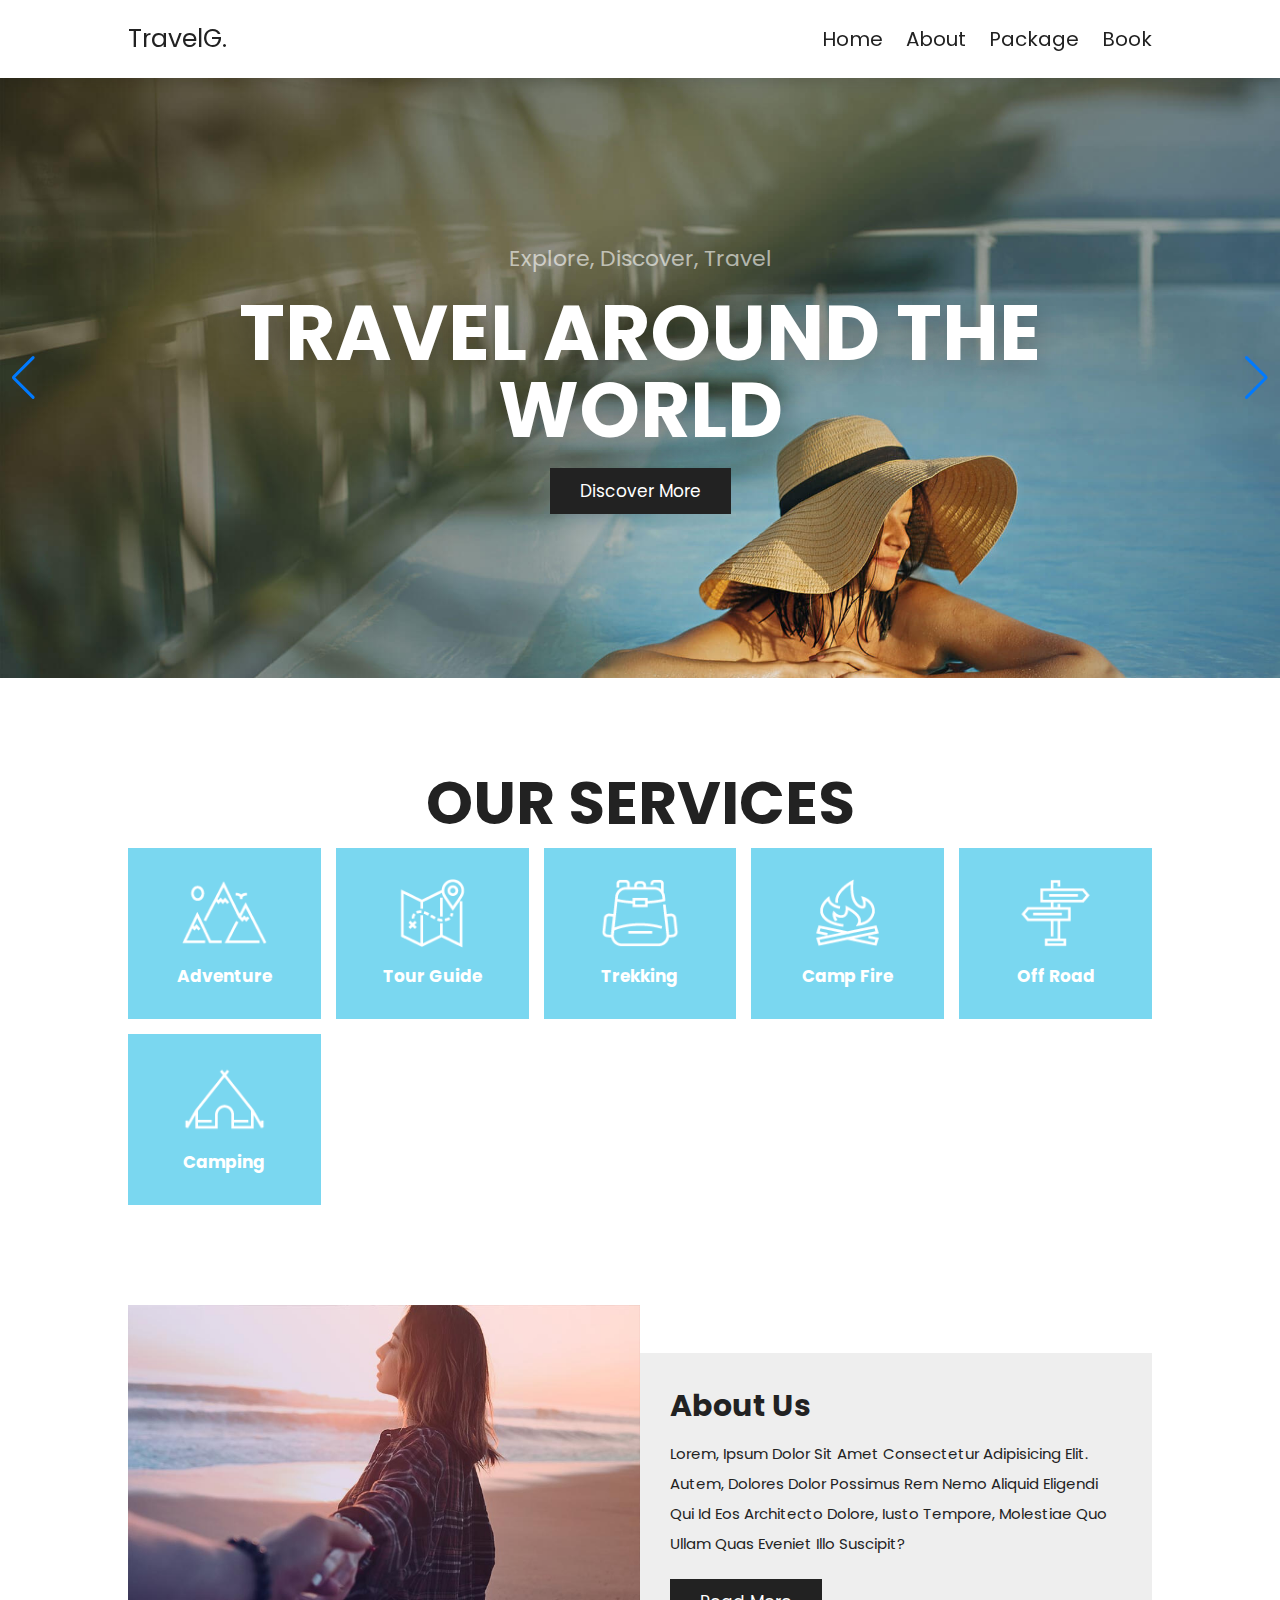
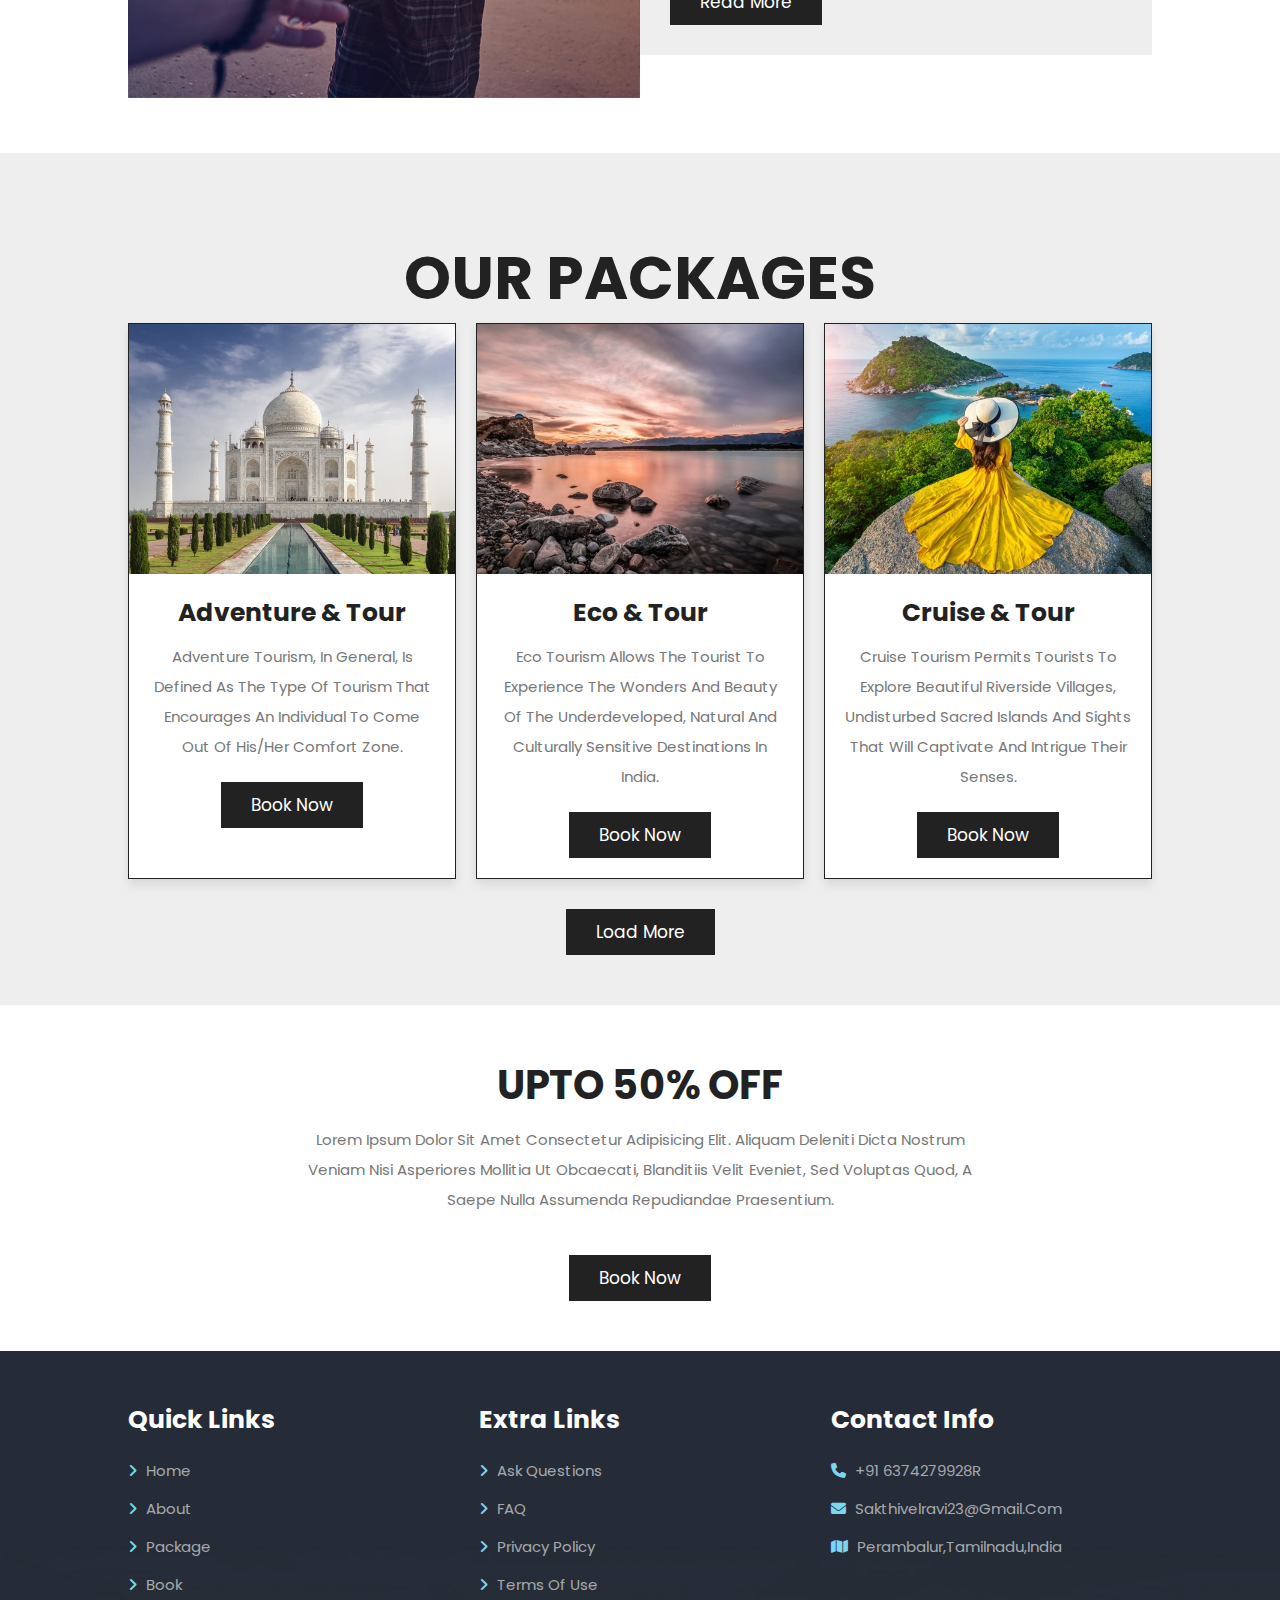
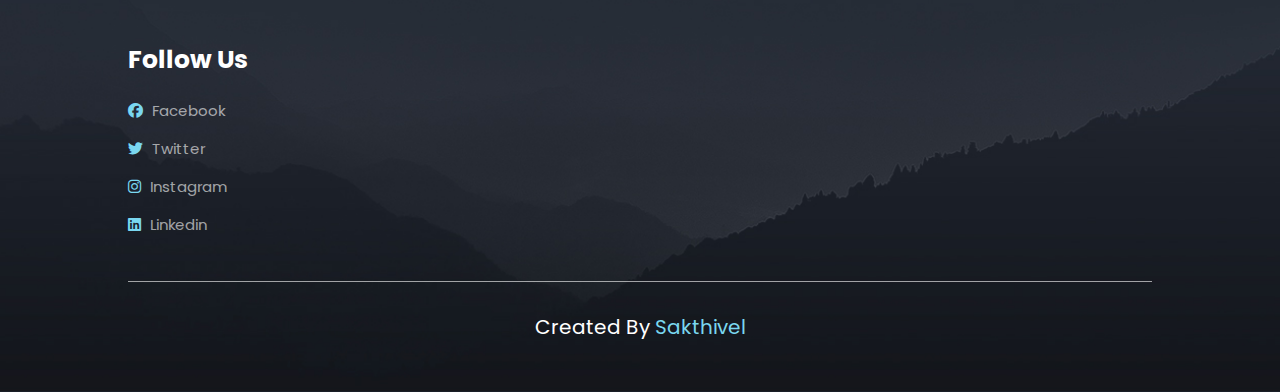
<file: index.html>
<!DOCTYPE html>
<html lang="en">
<head>
    <meta charset="UTF-8">
    <meta http-equiv="X-UA-Compatible" content="IE=edge">
    <meta name="viewport" content="width=device-width, initial-scale=1.0">
    <title>Home</title>
    <link rel="stylesheet" href="https://cdnjs.cloudflare.com/ajax/libs/font-awesome/6.1.2/css/all.min.css">
    <link rel="stylesheet" href="css/style.css">
    <link rel="stylesheet" href="https://cdn.jsdelivr.net/npm/swiper@8/swiper-bundle.min.css"/>
</head>
<body>
  <!-- header section starts -->
  <section class="header">
    <a href="index.html" class="logo">travelG.</a>
    <nav class="navbar">
        <a href="index.html">Home</a>
        <a href="about.html">About</a>
        <a href="package.html">Package</a>
        <a href="book.html">Book</a>
    </nav>

    <div id="menu-btn" class="fas fa-bars"></div>
  </section>
  <!-- header section ends -->

  <!-- Home Section starts-->
  <section class="Home">
       <div class="swiper home-slider">

        <div class="swiper-wrapper">
            <div class="swiper-slide slide" style="background:url(images/home-slide-1.jpg) no-repeat">
                <div class="content">
                <span>Explore, discover, travel</span>
                <h3>travel around the world</h3>
                <a href="package.html" class="btn">discover more</a>
                </div>
            </div>
            <div class="swiper-slide slide" style="background:url(images/home-slide-2.jpg) no-repeat">
                <div class="content">
                <span>Explore, discover, travel</span>
                <h3>Discover new places</h3>
                <a href="package.html" class="btn">discover more</a>
                </div>
            </div>
            <div class="swiper-slide slide" style="background:url(images/home-slide-3.jpg) no-repeat">
                <div class="content">
                <span>Explore, discover, travel</span>
                <h3>Make your travel worth</h3>
                <a href="package.html" class="btn">discover more</a>
                </div>
            </div>

        </div>

        <div class="swiper-button-next"></div>
        <div class="swiper-button-prev"></div>
       </div>

  </section>
  <!-- Home Section ends-->

<!-- service section starts -->
<section class="services">

   <h1 class="heading-title"> Our Services</h1>
   <div class="box-container">

    <div class="box">
        <img src="images/icon-1.png" alt="">
        <h3>Adventure</h3>
    </div>
    <div class="box">
        <img src="images/icon-2.png" alt="">
        <h3>Tour Guide</h3>
    </div>
    <div class="box">
        <img src="images/icon-3.png" alt="">
        <h3>Trekking</h3>
    </div>
    <div class="box">
        <img src="images/icon-4.png" alt="">
        <h3>Camp Fire</h3>
    </div>
    <div class="box">
        <img src="images/icon-5.png" alt="">
        <h3>Off Road</h3>
    </div>
    <div class="box">
        <img src="images/icon-6.png" alt="">
        <h3>Camping</h3>
    </div>
   </div>

</section>
<!-- service section ends-->

<!--Home about section starts-->
<section class="home-about">
    <div class="image">
        <img src="images/about-img.jpg" alt="">
    </div>

    <div class="content">
        <h3>about us</h3>
        <p>Lorem, ipsum dolor sit amet consectetur adipisicing elit. Autem, dolores dolor possimus rem nemo aliquid eligendi qui id eos architecto dolore, iusto tempore, molestiae quo ullam quas eveniet illo suscipit?</p>
        <a href="about.html" class="btn">Read More</a>
    </div>

</section>

<!--Home about section ends-->

<!-- home packages section starts  -->

<section class="home-packages">

    <h1 class="heading-title"> our packages </h1>
 
    <div class="box-container">
 
       <div class="box">
          <div class="image">
             <img src="images/img-1.jpg" alt="">
          </div>
          <div class="content">
             <h3>adventure & tour</h3>
             <p>Adventure tourism, in general, is defined as the type of tourism that encourages an individual to come out of his/her comfort zone.</p>
             <a href="book.html" class="btn">book now</a>
          </div>
       </div>
 
       <div class="box">
          <div class="image">
             <img src="images/img-3.jpg" alt="">
          </div>
          <div class="content">
             <h3>Eco & tour</h3>
             <p>Eco tourism allows the tourist to experience the wonders and beauty of the underdeveloped, natural and culturally sensitive destinations in India.</p>
             <a href="book.html" class="btn">book now</a>
          </div>
       </div>
       
       <div class="box">
          <div class="image">
             <img src="images/img-2.jpg" alt="">
          </div>
          <div class="content">
             <h3>Cruise & tour</h3>
             <p>Cruise tourism permits tourists to explore beautiful riverside villages, undisturbed sacred islands and sights that will captivate and intrigue their senses.</p>
             <a href="book.html" class="btn">book now</a>
          </div>
       </div>
 
    </div>
 
    <div class="load-more"> <a href="package.html" class="btn">load more</a> </div>
 
 </section>
 
 <!-- home packages section ends -->

<!-- home offer section starts -->

<section class="home-offer">
    <div class="content">
        <h3>upto 50% off</h3>
        <p>Lorem ipsum dolor sit amet consectetur adipisicing elit. Aliquam deleniti dicta nostrum veniam nisi asperiores mollitia ut obcaecati, blanditiis velit eveniet, sed voluptas quod, a saepe nulla assumenda repudiandae praesentium.</p>
        <div class="book-now"> <a href="book.html" class="btn">book now</a> </div>
    </div>
</section>

<!-- home offer section ends -->























<!-- Footer section starts -->
<section class="footer">
    <div class="box-container">
        <div class="box">
            <h3>Quick Links</h3>
             <a href="index.html"><i class="fas fa-angle-right"></i> Home</a>
             <a href="about.html"><i class="fas fa-angle-right"></i> About</a>
             <a href="package.html"><i class="fas fa-angle-right"></i> Package</a>
             <a href="book.html"><i class="fas fa-angle-right"></i> Book</a>
        </div>
        <div class="box">
            <h3>Extra Links</h3>
             <a href="#"><i class="fas fa-angle-right"></i> Ask Questions</a>
             <a href="#"><i class="fas fa-angle-right"></i> FAQ</a>
             <a href="#"><i class="fas fa-angle-right"></i> Privacy Policy</a>
             <a href="#"><i class="fas fa-angle-right"></i> Terms of use</a>
        </div>
        <div class="box">
            <h3>Contact Info</h3>
             <a href="#"><i class="fas fa-phone"></i> +91 6374279928R</a>
             <a href="#"><i class="fas fa-envelope"></i> sakthivelravi23@gmail.com</a>
             <a href="#"><i class="fas fa-map"></i> Perambalur,Tamilnadu,India</a>
        </div>
        <div class="box">
            <h3>Follow us</h3>
            <a href="#"><i class="fab fa-facebook"></i> Facebook</a>
            <a href="#"><i class="fab fa-twitter"></i> Twitter</a>
            <a href="#"><i class="fab fa-instagram"></i> Instagram</a>
            <a href="#"><i class="fab fa-linkedin"></i> Linkedin</a>
        </div>
    </div>
    <div class="credit">created by <span>Sakthivel</span></div>
</section>
<!-- Footer section ends -->

<script src="https://cdn.jsdelivr.net/npm/swiper@8/swiper-bundle.min.js"></script>
<script src="js/script.js"></script>
</body>
</html>
</file>
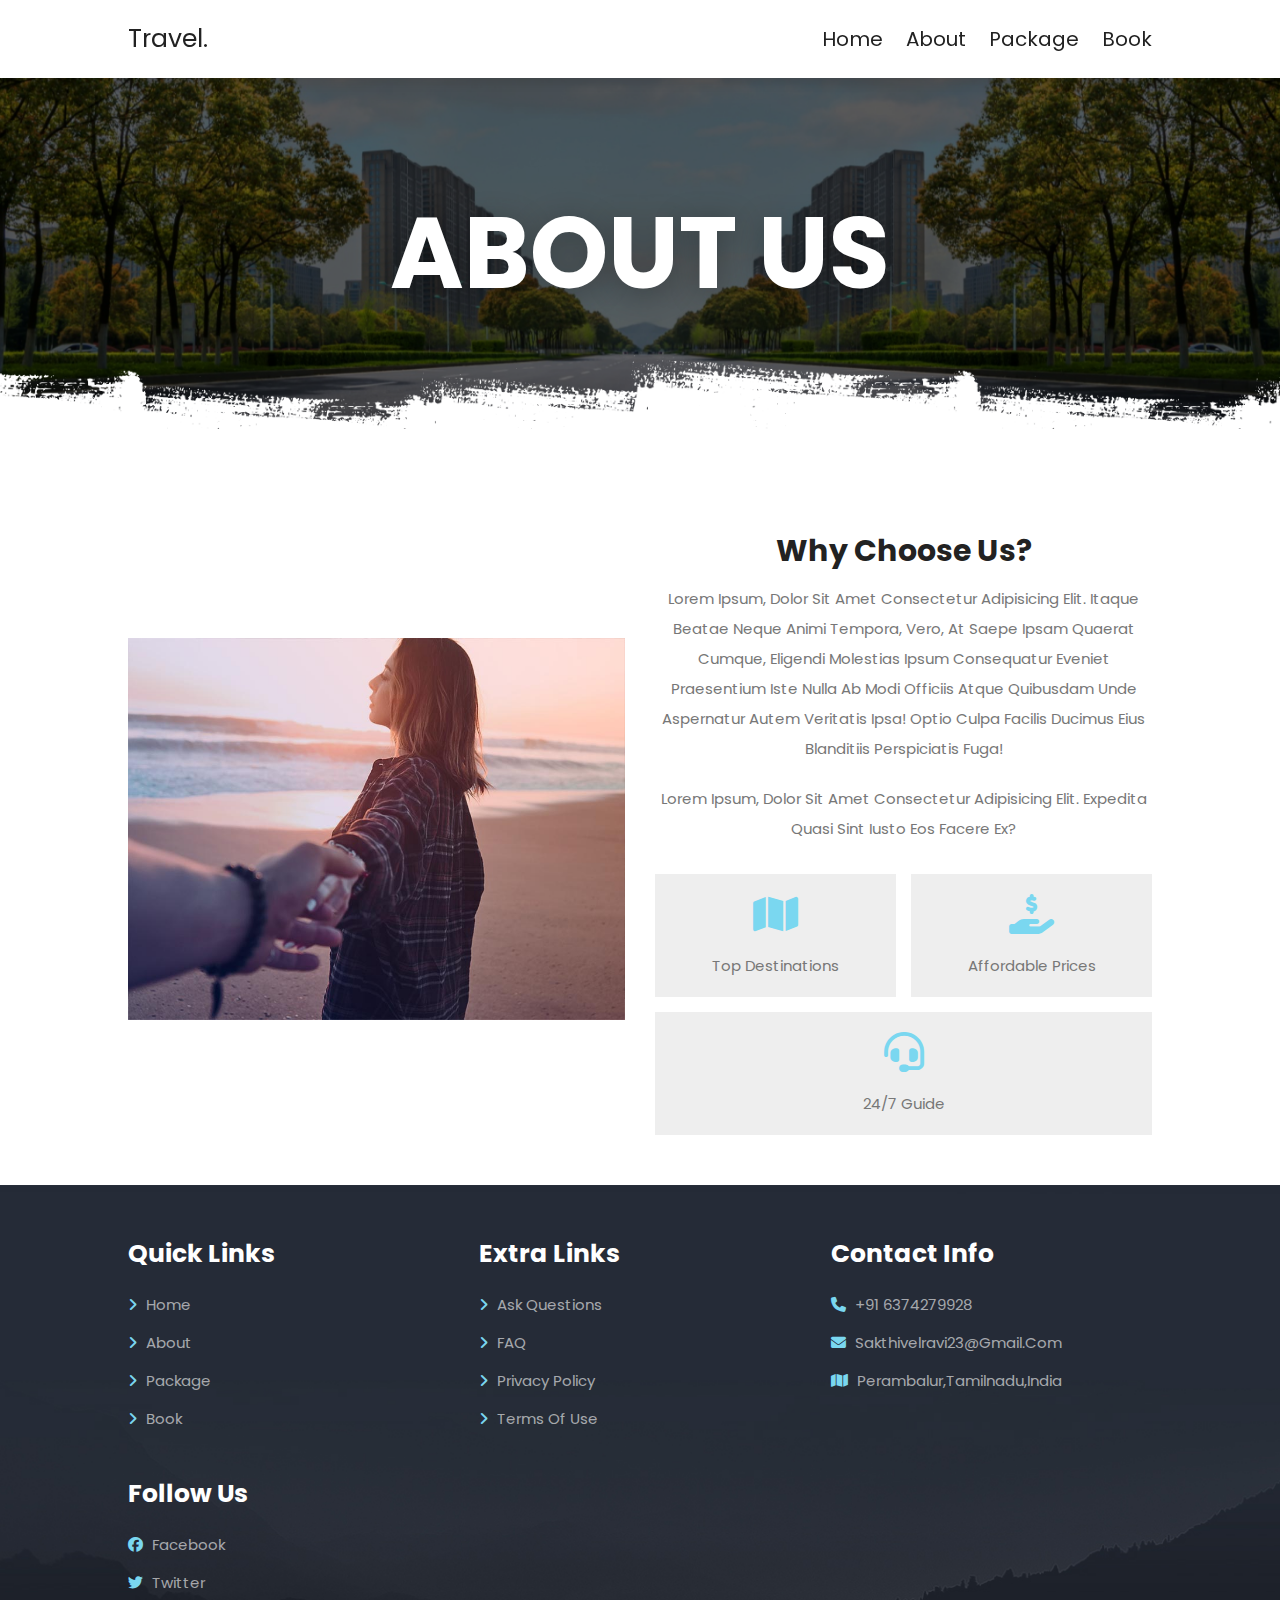
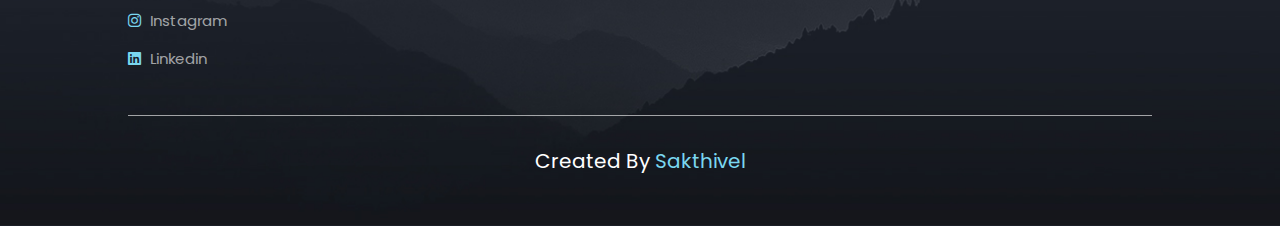
<file: about.html>
<!DOCTYPE html>
<html lang="en">
<head>
    <meta charset="UTF-8">
    <meta http-equiv="X-UA-Compatible" content="IE=edge">
    <meta name="viewport" content="width=device-width, initial-scale=1.0">
    <title>About</title>
    <link rel="stylesheet" href="https://cdnjs.cloudflare.com/ajax/libs/font-awesome/6.1.2/css/all.min.css">
    <link rel="stylesheet" href="css/style.css">
    <link rel="stylesheet" href="https://cdn.jsdelivr.net/npm/swiper@8/swiper-bundle.min.css"/>
</head>
<body>
  <!-- header section starts -->
  <section class="header">
    <a href="index.html" class="logo">travel.</a>
    <nav class="navbar">
        <a href="index.html">Home</a>
        <a href="about.html">About</a>
        <a href="package.html">Package</a>
        <a href="book.html">Book</a>
    </nav>

    <div id="menu-btn" class="fas fa-bars"></div>
  </section>
  <!-- header section ends -->

  <div class="heading" style="background:url(images/header-bg-1.png) no-repeat">
   <h1>About Us</h1>
  </div>

  <!-- about section starts  -->

  <section class="about">
    <div class="image">
        <img src="images/about-img.jpg " alt="">
    </div>

    <div class="content">
        <h3>why choose us?</h3>
        <p>Lorem ipsum, dolor sit amet consectetur adipisicing elit. Itaque beatae neque animi tempora, vero, at saepe ipsam quaerat cumque, eligendi molestias ipsum consequatur eveniet praesentium iste nulla ab modi officiis atque quibusdam unde aspernatur autem veritatis ipsa! Optio culpa facilis ducimus eius blanditiis perspiciatis fuga!</p>
        <p>Lorem ipsum, dolor sit amet consectetur adipisicing elit. Expedita quasi sint iusto eos facere ex?</p>
        <div class="icons-container">
            <div class="icons">
                <i class="fas fa-map"></i>
                <span>top destinations</span>
            </div>
            <div class="icons">
                <i class="fas fa-hand-holding-usd"></i>
                <span>affordable prices</span>
            </div>
            <div class="icons">
                <i class="fas fa-headset"></i>
                <span>24/7 guide</span>
            </div>
        </div>
    </div>
  </section>

 <!-- about section ends  -->

<!-- Footer section starts -->
<section class="footer">
    <div class="box-container">
        <div class="box">
            <h3>Quick Links</h3>
             <a href="index.html"><i class="fas fa-angle-right"></i> Home</a>
             <a href="about.html"><i class="fas fa-angle-right"></i> About</a>
             <a href="package.html"><i class="fas fa-angle-right"></i> Package</a>
             <a href="book.html"><i class="fas fa-angle-right"></i> Book</a>
        </div>
        <div class="box">
            <h3>Extra Links</h3>
             <a href="#"><i class="fas fa-angle-right"></i> Ask Questions</a>
             <a href="#"><i class="fas fa-angle-right"></i> FAQ</a>
             <a href="#"><i class="fas fa-angle-right"></i> Privacy Policy</a>
             <a href="#"><i class="fas fa-angle-right"></i> Terms of use</a>
        </div>
        <div class="box">
            <h3>Contact Info</h3>
             <a href="#"><i class="fas fa-phone"></i> +91 6374279928</a>
             <a href="#"><i class="fas fa-envelope"></i> sakthivelravi23@gmail.com</a>
             <a href="#"><i class="fas fa-map"></i> Perambalur,Tamilnadu,India</a>
        </div>
        <div class="box">
            <h3>Follow us</h3>
            <a href="#"><i class="fab fa-facebook"></i> Facebook</a>
            <a href="#"><i class="fab fa-twitter"></i> Twitter</a>
            <a href="#"><i class="fab fa-instagram"></i> Instagram</a>
            <a href="#"><i class="fab fa-linkedin"></i> Linkedin</a>
        </div>
    </div>
    <div class="credit">created by <span>Sakthivel</span></div>
</section>
<!-- Footer section ends -->


<script src="https://cdn.jsdelivr.net/npm/swiper@8/swiper-bundle.min.js"></script>
<script src="js/script.js"></script>
</body>
</html>
</file>
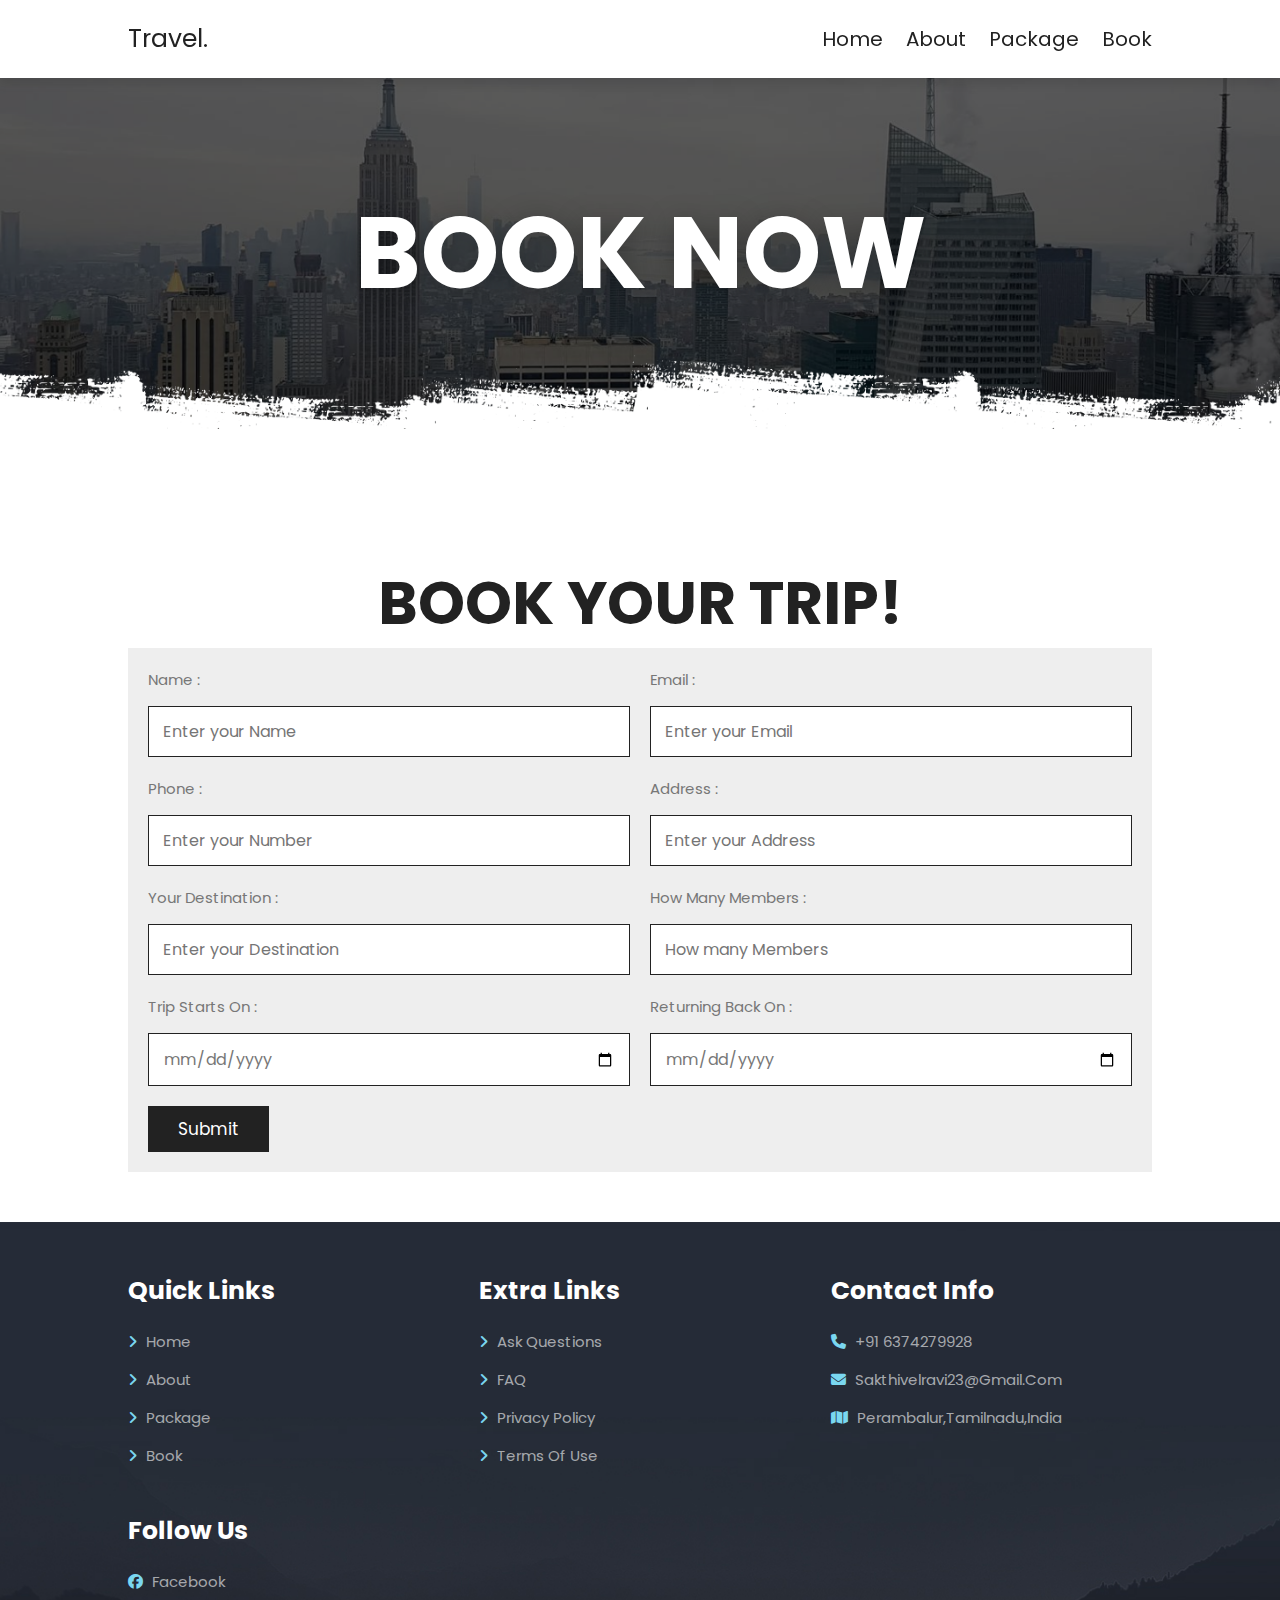
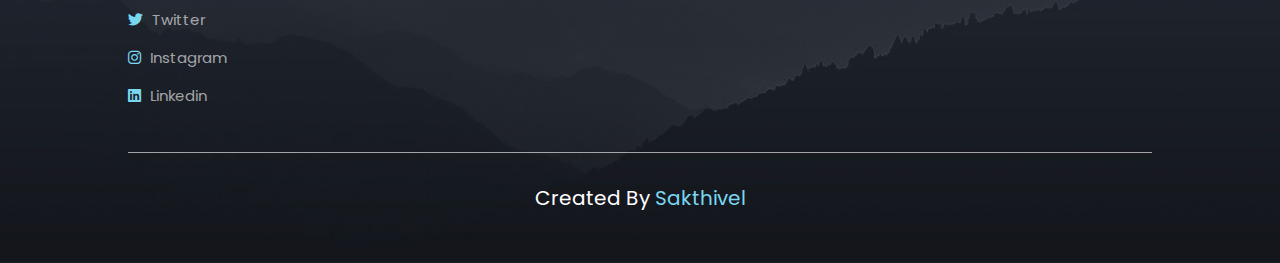
<file: book.html>
<!DOCTYPE html>
<html lang="en">
<head>
    <meta charset="UTF-8">
    <meta http-equiv="X-UA-Compatible" content="IE=edge">
    <meta name="viewport" content="width=device-width, initial-scale=1.0">
    <title>Book</title>
    <link rel="stylesheet" href="https://cdnjs.cloudflare.com/ajax/libs/font-awesome/6.1.2/css/all.min.css">
    <link rel="stylesheet" href="css/style.css">
    <link rel="stylesheet" href="https://cdn.jsdelivr.net/npm/swiper@8/swiper-bundle.min.css"/>
</head>
<body>
    <!-- header section starts -->
  <section class="header">
    <a href="index.html" class="logo">travel.</a>
    <nav class="navbar">
        <a href="index.html">Home</a>
        <a href="about.html">About</a>
        <a href="package.html">Package</a>
        <a href="book.html">Book</a>
    </nav>

    <div id="menu-btn" class="fas fa-bars"></div>
  </section>
  <!-- header section ends -->

  <div class="heading" style="background:url(images/header-bg-3.png) no-repeat">
   <h1>Book Now</h1>
  </div>

<!-- booking section starts  -->

<section class="booking">

    <h1 class="heading-title">book your trip!</h1>
 
    <form action="book_form.php" method="post" class="book-form">
 
       <div class="flex">
          <div class="inputBox">
             <span>name :</span>
             <input type="text" placeholder="Enter your Name" name="name">
          </div>
          <div class="inputBox">
             <span>email :</span>
             <input type="email" placeholder="Enter your Email" name="email">
          </div>
          <div class="inputBox">
             <span>phone :</span>
             <input type="number" placeholder="Enter your Number" name="phone">
          </div>
          <div class="inputBox">
             <span>address :</span>
             <input type="text" placeholder="Enter your Address" name="address">
          </div>
          <div class="inputBox">
             <span>Your Destination :</span>
             <input type="text" placeholder="Enter your Destination" name="location">
          </div>
          <div class="inputBox">
             <span>how many members :</span>
             <input type="number" placeholder="How many Members" name="guests">
          </div>
          <div class="inputBox">
             <span>Trip Starts on :</span>
             <input type="date" name="arrivals">
          </div>
          <div class="inputBox">
             <span>Returning back on :</span>
             <input type="date" name="leaving">
          </div>
       </div>
 
       <input type="submit" value="submit" class="btn" name="send">
 
    </form>
 
 </section>
 
 <!-- booking section ends -->

<!-- Footer section starts -->
<section class="footer">
   <div class="box-container">
       <div class="box">
           <h3>Quick Links</h3>
            <a href="index.html"><i class="fas fa-angle-right"></i> Home</a>
            <a href="about.html"><i class="fas fa-angle-right"></i> About</a>
            <a href="package.html"><i class="fas fa-angle-right"></i> Package</a>
            <a href="book.html"><i class="fas fa-angle-right"></i> Book</a>
       </div>
       <div class="box">
           <h3>Extra Links</h3>
            <a href="#"><i class="fas fa-angle-right"></i> Ask Questions</a>
            <a href="#"><i class="fas fa-angle-right"></i> FAQ</a>
            <a href="#"><i class="fas fa-angle-right"></i> Privacy Policy</a>
            <a href="#"><i class="fas fa-angle-right"></i> Terms of use</a>
       </div>
       <div class="box">
           <h3>Contact Info</h3>
            <a href="#"><i class="fas fa-phone"></i> +91 6374279928</a>
            <a href="#"><i class="fas fa-envelope"></i> sakthivelravi23@gmail.com</a>
            <a href="#"><i class="fas fa-map"></i> Perambalur,Tamilnadu,India</a>
       </div>
       <div class="box">
           <h3>Follow us</h3>
           <a href="#"><i class="fab fa-facebook"></i> Facebook</a>
           <a href="#"><i class="fab fa-twitter"></i> Twitter</a>
           <a href="#"><i class="fab fa-instagram"></i> Instagram</a>
           <a href="#"><i class="fab fa-linkedin"></i> Linkedin</a>
       </div>
   </div>
   <div class="credit">created by <span>Sakthivel</span></div>
</section>
<!-- Footer section ends -->


<script src="https://cdn.jsdelivr.net/npm/swiper@8/swiper-bundle.min.js"></script>
<script src="js/script.js"></script>
</body>
</html>
</file>
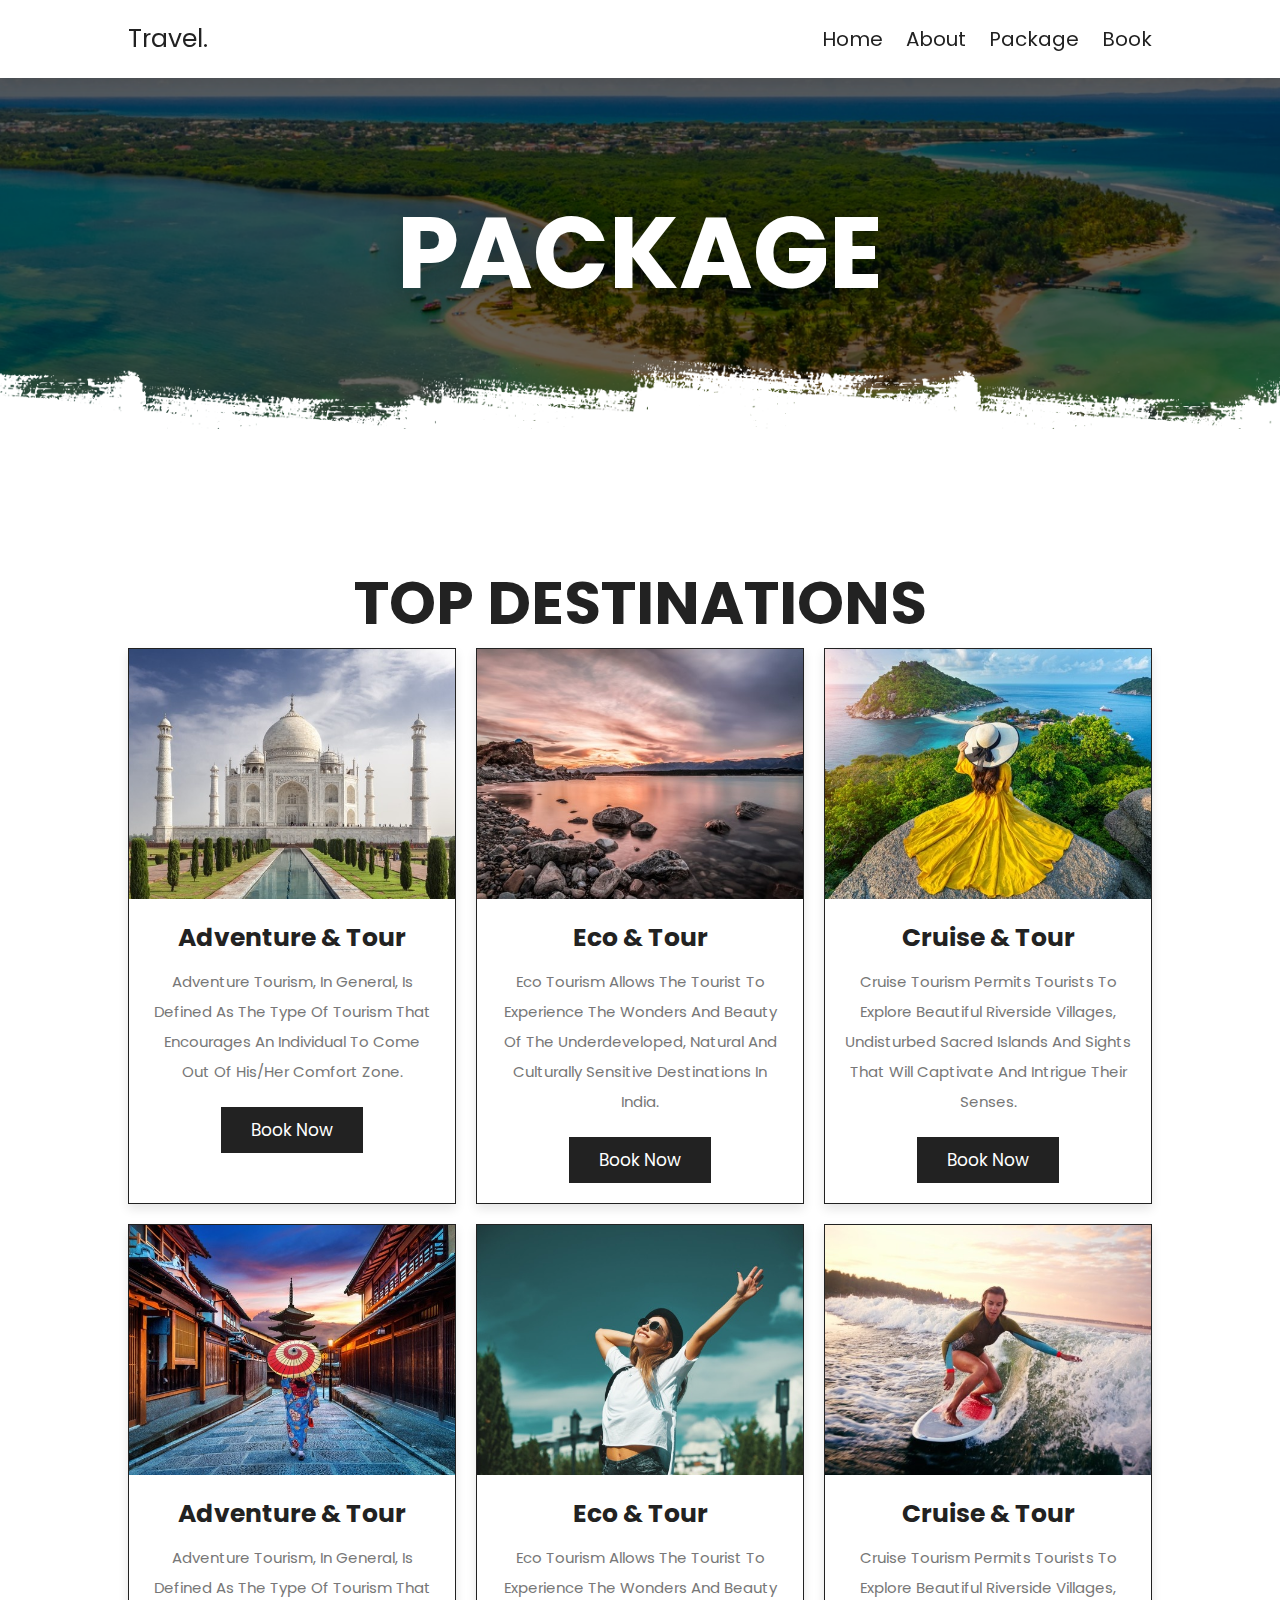
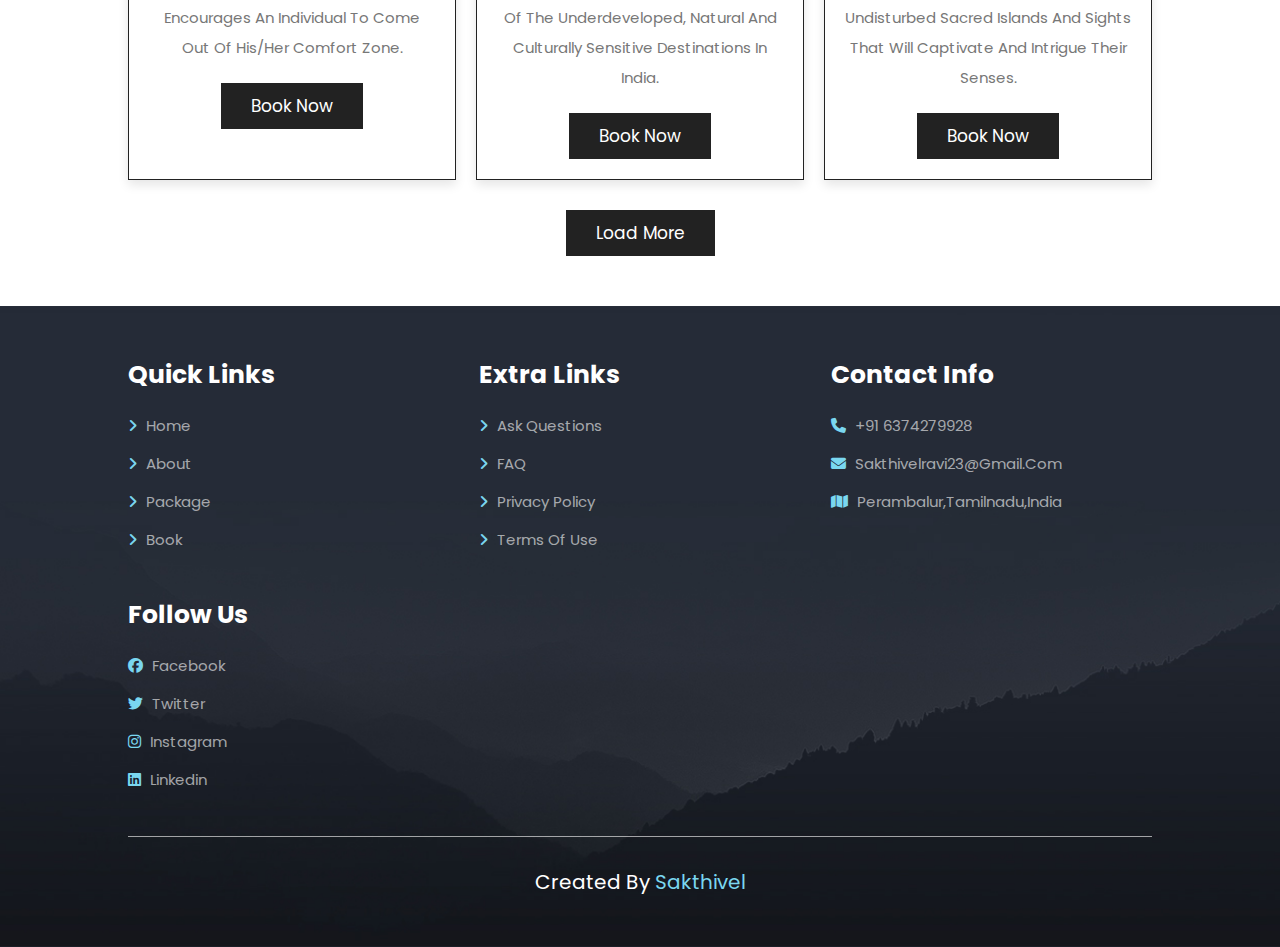
<file: package.html>
<!DOCTYPE html>
<html lang="en">
<head>
    <meta charset="UTF-8">
    <meta http-equiv="X-UA-Compatible" content="IE=edge">
    <meta name="viewport" content="width=device-width, initial-scale=1.0">
    <title>Package</title>
    <link rel="stylesheet" href="https://cdnjs.cloudflare.com/ajax/libs/font-awesome/6.1.2/css/all.min.css">
    <link rel="stylesheet" href="css/style.css">
    <link rel="stylesheet" href="https://cdn.jsdelivr.net/npm/swiper@8/swiper-bundle.min.css"/>
</head>
<body>
  <!-- header section starts -->
  <section class="header">
    <a href="index.html" class="logo">travel.</a>
    <nav class="navbar">
        <a href="index.html">Home</a>
        <a href="about.html">About</a>
        <a href="package.html">Package</a>
        <a href="book.html">Book</a>
    </nav>

    <div id="menu-btn" class="fas fa-bars"></div>
  </section>
  <!-- header section ends -->

  <div class="heading" style="background:url(images/header-bg-2.png) no-repeat">
   <h1>Package</h1>
  </div>

  <!-- Package section starts -->

  <section class="packages">

    <h1 class="heading-title"> top destinations </h1>
 
    <div class="box-container">
 
       <div class="box">
          <div class="image">
             <img src="images/img-1.jpg" alt="">
          </div>
          <div class="content">
             <h3>adventure & tour</h3>
             <p>Adventure tourism, in general, is defined as the type of tourism that encourages an individual to come out of his/her comfort zone.</p>
             <a href="book.html" class="btn">book now</a>
          </div>
       </div>
 
       <div class="box">
          <div class="image">
             <img src="images/img-3.jpg" alt="">
          </div>
          <div class="content">
             <h3>Eco & tour</h3>
             <p>Eco tourism allows the tourist to experience the wonders and beauty of the underdeveloped, natural and culturally sensitive destinations in India.</p>
             <a href="book.html" class="btn">book now</a>
          </div>
       </div>
       
       <div class="box">
          <div class="image">
             <img src="images/img-2.jpg" alt="">
          </div>
          <div class="content">
             <h3>Cruise & tour</h3>
             <p>Cruise tourism permits tourists to explore beautiful riverside villages, undisturbed sacred islands and sights that will captivate and intrigue their senses.</p>
             <a href="book.html" class="btn">book now</a>
          </div>
       </div>

       <div class="box">
        <div class="image">
           <img src="images/img-4.jpg" alt="">
        </div>
        <div class="content">
           <h3>adventure & tour</h3>
           <p>Adventure tourism, in general, is defined as the type of tourism that encourages an individual to come out of his/her comfort zone.</p>
           <a href="book.html" class="btn">book now</a>
        </div>
     </div>

     <div class="box">
        <div class="image">
           <img src="images/img-5.jpg" alt="">
        </div>
        <div class="content">
           <h3>Eco & tour</h3>
           <p>Eco tourism allows the tourist to experience the wonders and beauty of the underdeveloped, natural and culturally sensitive destinations in India.</p>
           <a href="book.html" class="btn">book now</a>
        </div>
     </div>
     
     <div class="box">
        <div class="image">
           <img src="images/img-6.jpg" alt="">
        </div>
        <div class="content">
           <h3>Cruise & tour</h3>
           <p>Cruise tourism permits tourists to explore beautiful riverside villages, undisturbed sacred islands and sights that will captivate and intrigue their senses.</p>
           <a href="book.html" class="btn">book now</a>
        </div>
     </div>

     <div class="box">
        <div class="image">
           <img src="images/img-7.jpg" alt="">
        </div>
        <div class="content">
           <h3>adventure & tour</h3>
           <p>Adventure tourism, in general, is defined as the type of tourism that encourages an individual to come out of his/her comfort zone.</p>
           <a href="book.html" class="btn">book now</a>
        </div>
     </div>

     <div class="box">
        <div class="image">
           <img src="images/img-8.jpg" alt="">
        </div>
        <div class="content">
           <h3>Eco & tour</h3>
           <p>Eco tourism allows the tourist to experience the wonders and beauty of the underdeveloped, natural and culturally sensitive destinations in India.</p>
           <a href="book.html" class="btn">book now</a>
        </div>
     </div>
     
     <div class="box">
        <div class="image">
           <img src="images/img-9.jpg" alt="">
        </div>
        <div class="content">
           <h3>Cruise & tour</h3>
           <p>Cruise tourism permits tourists to explore beautiful riverside villages, undisturbed sacred islands and sights that will captivate and intrigue their senses.</p>
           <a href="book.html" class="btn">book now</a>
        </div>
     </div>

     <div class="box">
        <div class="image">
           <img src="images/img-10.jpg" alt="">
        </div>
        <div class="content">
           <h3>adventure & tour</h3>
           <p>Adventure tourism, in general, is defined as the type of tourism that encourages an individual to come out of his/her comfort zone.</p>
           <a href="book.html" class="btn">book now</a>
        </div>
     </div>

     <div class="box">
        <div class="image">
           <img src="images/img-11.jpg" alt="">
        </div>
        <div class="content">
           <h3>Eco & tour</h3>
           <p>Eco tourism allows the tourist to experience the wonders and beauty of the underdeveloped, natural and culturally sensitive destinations in India.</p>
           <a href="book.html" class="btn">book now</a>
        </div>
     </div>
     
     <div class="box">
        <div class="image">
           <img src="images/img-12.jpg" alt="">
        </div>
        <div class="content">
           <h3>Cruise & tour</h3>
           <p>Cruise tourism permits tourists to explore beautiful riverside villages, undisturbed sacred islands and sights that will captivate and intrigue their senses.</p>
           <a href="book.html" class="btn">book now</a>
        </div>
     </div>

    </div>
 
    <div class="load-more"><span class="btn">load more</span></div>
 
 </section>

 <!-- pacakge section ends  -->

<!-- Footer section starts -->
<section class="footer">
   <div class="box-container">
       <div class="box">
           <h3>Quick Links</h3>
            <a href="index.html"><i class="fas fa-angle-right"></i> Home</a>
            <a href="about.html"><i class="fas fa-angle-right"></i> About</a>
            <a href="package.html"><i class="fas fa-angle-right"></i> Package</a>
            <a href="book.html"><i class="fas fa-angle-right"></i> Book</a>
       </div>
       <div class="box">
           <h3>Extra Links</h3>
            <a href="#"><i class="fas fa-angle-right"></i> Ask Questions</a>
            <a href="#"><i class="fas fa-angle-right"></i> FAQ</a>
            <a href="#"><i class="fas fa-angle-right"></i> Privacy Policy</a>
            <a href="#"><i class="fas fa-angle-right"></i> Terms of use</a>
       </div>
       <div class="box">
           <h3>Contact Info</h3>
            <a href="#"><i class="fas fa-phone"></i> +91 6374279928</a>
            <a href="#"><i class="fas fa-envelope"></i> sakthivelravi23@gmail.com</a>
            <a href="#"><i class="fas fa-map"></i> Perambalur,Tamilnadu,India</a>
       </div>
       <div class="box">
           <h3>Follow us</h3>
           <a href="#"><i class="fab fa-facebook"></i> Facebook</a>
           <a href="#"><i class="fab fa-twitter"></i> Twitter</a>
           <a href="#"><i class="fab fa-instagram"></i> Instagram</a>
           <a href="#"><i class="fab fa-linkedin"></i> Linkedin</a>
       </div>
   </div>
   <div class="credit">created by <span>Sakthivel</span></div>
</section>
<!-- Footer section ends -->


<script src="https://cdn.jsdelivr.net/npm/swiper@8/swiper-bundle.min.js"></script>
<script src="js/script.js"></script>
</body>
</html>
</file>
<file: css/style.css>
@import url('https://fonts.googleapis.com/css2?family=Poppins:wght@100;200;300;400;500;600&display=swap');

:root{
    --main-color:#7ad7f0;
    --black:#222;
    --white:#fff;
    --light-black:#777;
    --light-white:#fff9;
    --dark-bg:rgba(0,0,0,.7);
    --light-bg:#eee;
    --border:.1rem solid var(--black);
    --box-shadow:0 .5rem 1rem rgba(0,0,0,.1);
    --text-shadow:0 .5rem 3rem rgba(0,0,0,.3);
    --gray:#808080;
}

*{
    font-family: 'Poppins',sans-serif;
    margin: 0;padding: 0;
    box-sizing: border-box;
    outline: none; border: none;
    text-decoration: none;
    text-transform: capitalize;
}

html{
    font-size: 62.5%;
    overflow-x:hidden ;
}

html::-webkit-scrollbar{
    width: 1rem;
}

html::-webkit-scrollbar-track{
    background-color: var(--white);
}

html::-webkit-scrollbar-thumb{
    background-color: var(--gray);
}

section{
    padding: 5rem 10%;
}

@keyframes fadeIn{
   0%{
      transform: scale(0);
      opacity: 0;
   }
}

.heading{
   background-size: cover !important; 
   background-position: center !important;
   padding-top: 10rem;
   padding-bottom: 15rem;
   display: flex;
   align-items: center;
   justify-content: center;
}

.heading h1{
 font-size: 10rem;
 text-transform: uppercase;
 color: var(--white);
 text-shadow: var(--text-shadow);
}

.btn{
   display: inline-block;
   background: var(--black);
   margin-top: 1rem;
   color: var(--white);
   font-size: 1.7rem;
   padding: 1rem 3rem;
   cursor: pointer;
}

.btn:hover{
   background: var(--main-color);
}

.heading-title{
    text-align: center;
    margin-top: 3rem;
    font-size: 6rem;
    text-transform: uppercase;
    color: var(--black);
}

.header{
    position: sticky;
    top:0; left:0; right:0;
    z-index: 1000;
    background-color: var(--white);
    display: flex;
    padding-top: 2rem;
    padding-bottom: 2rem;
    box-shadow: var(--box-shadow);
    align-items: center;
    justify-content: space-between;
 }
 
 .header .logo{
    font-size: 2.5rem;
    color:var(--black);
 }
 
 .header .navbar a{
    font-size: 2rem;
    margin-left: 2rem;
    color:var(--black);
 }
 
 .header .navbar a:hover{
    color:var(--main-color);
 }
 
 #menu-btn{
    font-size: 2.5rem;
    cursor: pointer;
    color:var(--black);
    display: none;
 }

 .Home{
padding: 0;
}

.Home .slide{
   text-align: center;
   padding: 2rem;
   display: flex;
   align-items: center;
   justify-content: center;
   background-size: cover !important;
   background-position: center !important;
   min-height: 60rem;
}
.Home .slide .content{
   width: 85rem;
   display: none;
}

.Home .swiper-slide-active .content{
   display: inline-block;
}

.Home .slide .content span{
      display: block;
      font-size: 2.2rem;
      color: var(--light-white);
      padding-bottom: 1rem;
      animation: fadeIn .2s linear backwards .2s;
}

.Home .slide .content h3{
   font-size: 6vw;
   color: var(--white);
   text-transform: uppercase;
   line-height: 1;
   text-shadow: var(--text-shadow) ;
   padding: 1rem 0;
   animation: fadeIn .2s linear backwards .4s;
}

.Home .slide .content .btn{
   animation: fadeIn .2s linear backwards .6s;
}

.services .box-container{
   display: grid;
   grid-template-columns: repeat(auto-fit, minmax(16rem, 1fr));
   gap: 1.5rem;
}

.services .box-container .box{
   padding: 3rem 2rem;
   text-align: center;
   background: var(--main-color);
   cursor: pointer;
}

.services .box-container .box:hover{
   background: var(--black);
}

.services .box-container .box img{
   height: 7rem;
}

.services .box-container .box h3{
   color: var(--white);
   font-size: 1.7rem;
   padding-top: 1rem;
}

.home-about{
   display: flex;
   align-items: center;
   flex-wrap: wrap;
}

.home-about .image{
   flex: 1 1 41rem; 
}

.home-about .image img{
   width:100%;
}

.home-about .content{
   flex: 1 1 41rem; 
   padding: 3rem;
   background: var(--light-bg);
}

.home-about .content h3{
   font-size: 3rem;
   color: var(--black);
}

.home-about .content p{
   font-size: 1.5rem;
   padding: 1rem 0;
   line-height: 2;
   color: var(--black);
}

.home-packages{
   background: var(--light-bg);
}

.home-packages .box-container{
   display: grid;
   grid-template-columns: repeat(auto-fit, minmax(30rem, 1fr));
   gap: 2rem;
}

.home-packages .box-container .box{
   border:var(--border);
   box-shadow: var(--box-shadow);
   background: var(--white);
}

.home-packages .box-container .box:hover .image img{
   transform: scale(1.1);
}

.home-packages .box-container .box .image{
   height: 25rem;
   overflow: hidden;
}

.home-packages .box-container .box .image img{
   height: 100%;
   width: 100%;
   object-fit: cover;
   transition: .2s linear;
}

.home-packages .box-container .box .content{
   padding:2rem;
   text-align: center;
}

.home-packages .box-container .box .content h3{
   font-size: 2.5rem;
   color:var(--black);
}

.home-packages .box-container .box .content p{
   font-size: 1.5rem;
   color:var(--light-black);
   line-height: 2;
   padding:1rem 0;
}

.home-packages .load-more{
   text-align: center;
   margin-top: 2rem;
}

.home-offer{
   text-align: center;
}

.home-offer .content{
   max-width:70rem;
   margin: 0 auto;
}

.home-offer .content h3{
   font-size: 4rem;
   text-transform: uppercase;
   color: var(--black);
}

.home-offer .content p{
   font-size: 1.5rem;
   color: var(--light-black);
   line-height: 2;
   padding: 1rem 0;
}

.home-offer .book-now{
   text-align: center;
   margin-top: 2rem;
}

.about{
   display: flex;
   align-items: center;
   flex-wrap: wrap;
   gap: 3rem;
}

.about .image{
   flex: 1 1 41rem;

}

.about .image img{
   width: 100%;
}

.about .content{
   flex: 1 1 41rem;
   text-align: center;
}

.about .content h3{
   font-size: 3rem;
   color: var(--black);
}

.about .content p{
   font-size: 1.5rem;
   color: var(--light-black);
   line-height: 2;
   padding: 1rem 0;
}

.about .content .icons-container{
   margin-top: 2rem;
   display: flex;
   flex-wrap: wrap;
   gap: 1.5rem;
   align-items: flex-end;
}

.about .content .icons-container .icons{
   background: var(--light-bg);
   padding: 2rem;
   flex: 1 1 16rem;
}

.about .content .icons-container .icons i{
   font-size: 4rem;
   margin-bottom: 2rem;
   color: var(--main-color);
}

.about .content .icons-container .icons span{
   font-size: 1.5rem;
   color: var(--light-black);
   display: block;
}

.packages .box-container{
   display: grid;
   grid-template-columns: repeat(auto-fit, minmax(30rem, 1fr));
   gap: 2rem;
}

.packages .box-container .box{
   border:var(--border);
   box-shadow: var(--box-shadow);
   background: var(--white);
   display: none;
}

.packages .box-container .box:nth-child(1),
.packages .box-container .box:nth-child(2),
.packages .box-container .box:nth-child(3),
.packages .box-container .box:nth-child(4),
.packages .box-container .box:nth-child(5),
.packages .box-container .box:nth-child(6){
   display: inline-block;
}

.packages .box-container .box:hover .image img{
   transform: scale(1.1);
}

.packages .box-container .box .image{
   height: 25rem;
   overflow: hidden;
}

.packages .box-container .box .image img{
   height: 100%;
   width: 100%;
   object-fit: cover;
   transition: .2s linear;
}

.packages .box-container .box .content{
   padding:2rem;
   text-align: center;
}

.packages .box-container .box .content h3{
   font-size: 2.5rem;
   color:var(--black);
}

.packages .box-container .box .content p{
   font-size: 1.5rem;
   color:var(--light-black);
   line-height: 2;
   padding:1rem 0;
}

.packages .load-more{
   text-align: center;
   margin-top: 2rem;
}

.booking .book-form{
   padding:2rem;
   background: var(--light-bg);
}

.booking .book-form .flex{
   display: flex;
   flex-wrap: wrap;
   gap:2rem;
}

.booking .book-form .flex .inputBox{
   flex:1 1 41rem;
}

.booking .book-form .flex .inputBox input{
   width: 100%;
   padding:1.2rem 1.4rem;
   font-size: 1.6rem;
   color:var(--light-black);
   text-transform: none;
   margin-top: 1.5rem;
   border:var(--border);
}

.booking .book-form .flex .inputBox input:focus{
   background: var(--black);
   color:var(--white);
}

.booking .book-form .flex .inputBox input:focus::placeholder{
   color:var(--light-white);
}

.booking .book-form .flex .inputBox span{
   font-size: 1.5rem;
   color:var(--light-black);
}

.booking .book-form .btn{
   margin-top: 2rem;
}



.footer{
   background: url(../images/footer-bg.jpg) no-repeat;
   background-size: cover;
   background-position: center;
}

.footer .box-container{
   display: grid;
   grid-template-columns: repeat(auto-fit, minmax(25rem, 1fr));
   gap: 3rem;
}

.footer .box-container .box h3{
   color:var(--white);
   font-size: 2.5rem;
   padding-bottom: 2rem;
}

.footer .box-container .box a{
   color:var(--light-white);
   font-size: 1.5rem;
   padding-bottom: 1.5rem;
   display: block;
}

.footer .box-container .box a i{
   color:var(--main-color);
   padding-right: .5rem;
   transition: .2s linear;
}

.footer .box-container .box a:hover i{
   padding-right: 2rem;
}

.footer .credit{
   text-align: center;
   padding-top: 3rem;
   margin-top: 3rem;
   border-top: .1rem solid var(--light-white);
   font-size: 2rem;
   color:var(--white);
}

.footer .credit span{
   color:var(--main-color);
}














 

 /* media queries  */

@media (max-width:1200px){

    section{
       padding:3rem 5%;
    }
 
 }
 
 @media (max-width:991px){
 
    html{
       font-size: 55%;
    }
 
    section{
       padding:3rem 2rem;
    }
 
    .home .slide .content h3{
       font-size: 10vw;
    }
 
 }
 
 @media (max-width:768px){
 
    .heading h1{
       font-size: 4rem;
    }
 
    #menu-btn{
       display: inline-block;
       transition: .2s linear;
    }
 
    #menu-btn.fa-times{
       transform: rotate(180deg);
    }
 
    .header .navbar{
       position: absolute;
       top:99%; left:0; right:0;
       background-color: var(--white);
       border-top: var(--border);
       padding:2rem;
       transition: .2s linear;
       clip-path: polygon(0 0, 100% 0, 100% 0, 0 0);
    }
 
    .header .navbar.active{
       clip-path: polygon(0 0, 100% 0, 100% 100%, 0 100%);
    }
 
    .header .navbar a{
       display: block;
       margin:2rem;
       text-align: center;
    }
 
 }
 
 @media (max-width:450px){
 
    html{
       font-size: 50%;
    }

    .heading-title{
      font-size: 3.5rem;
    }
 
 }
</file>
